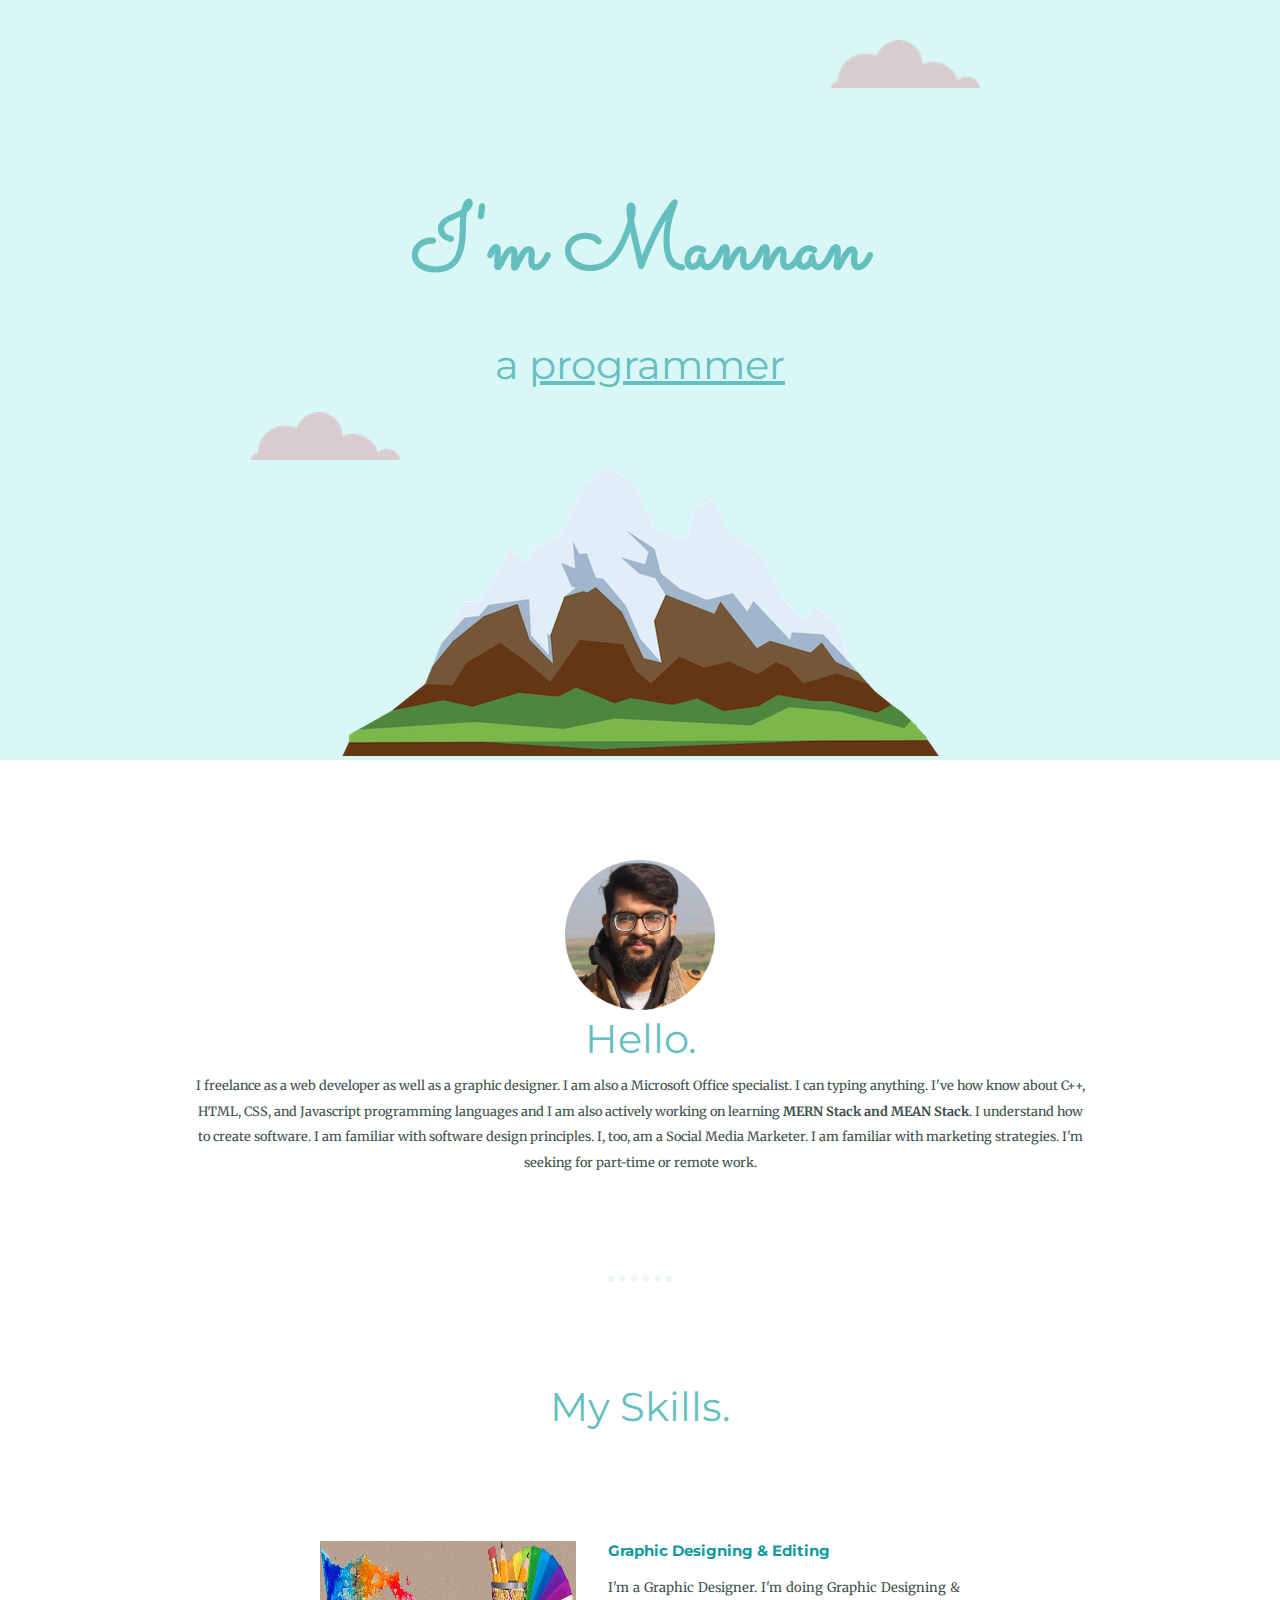
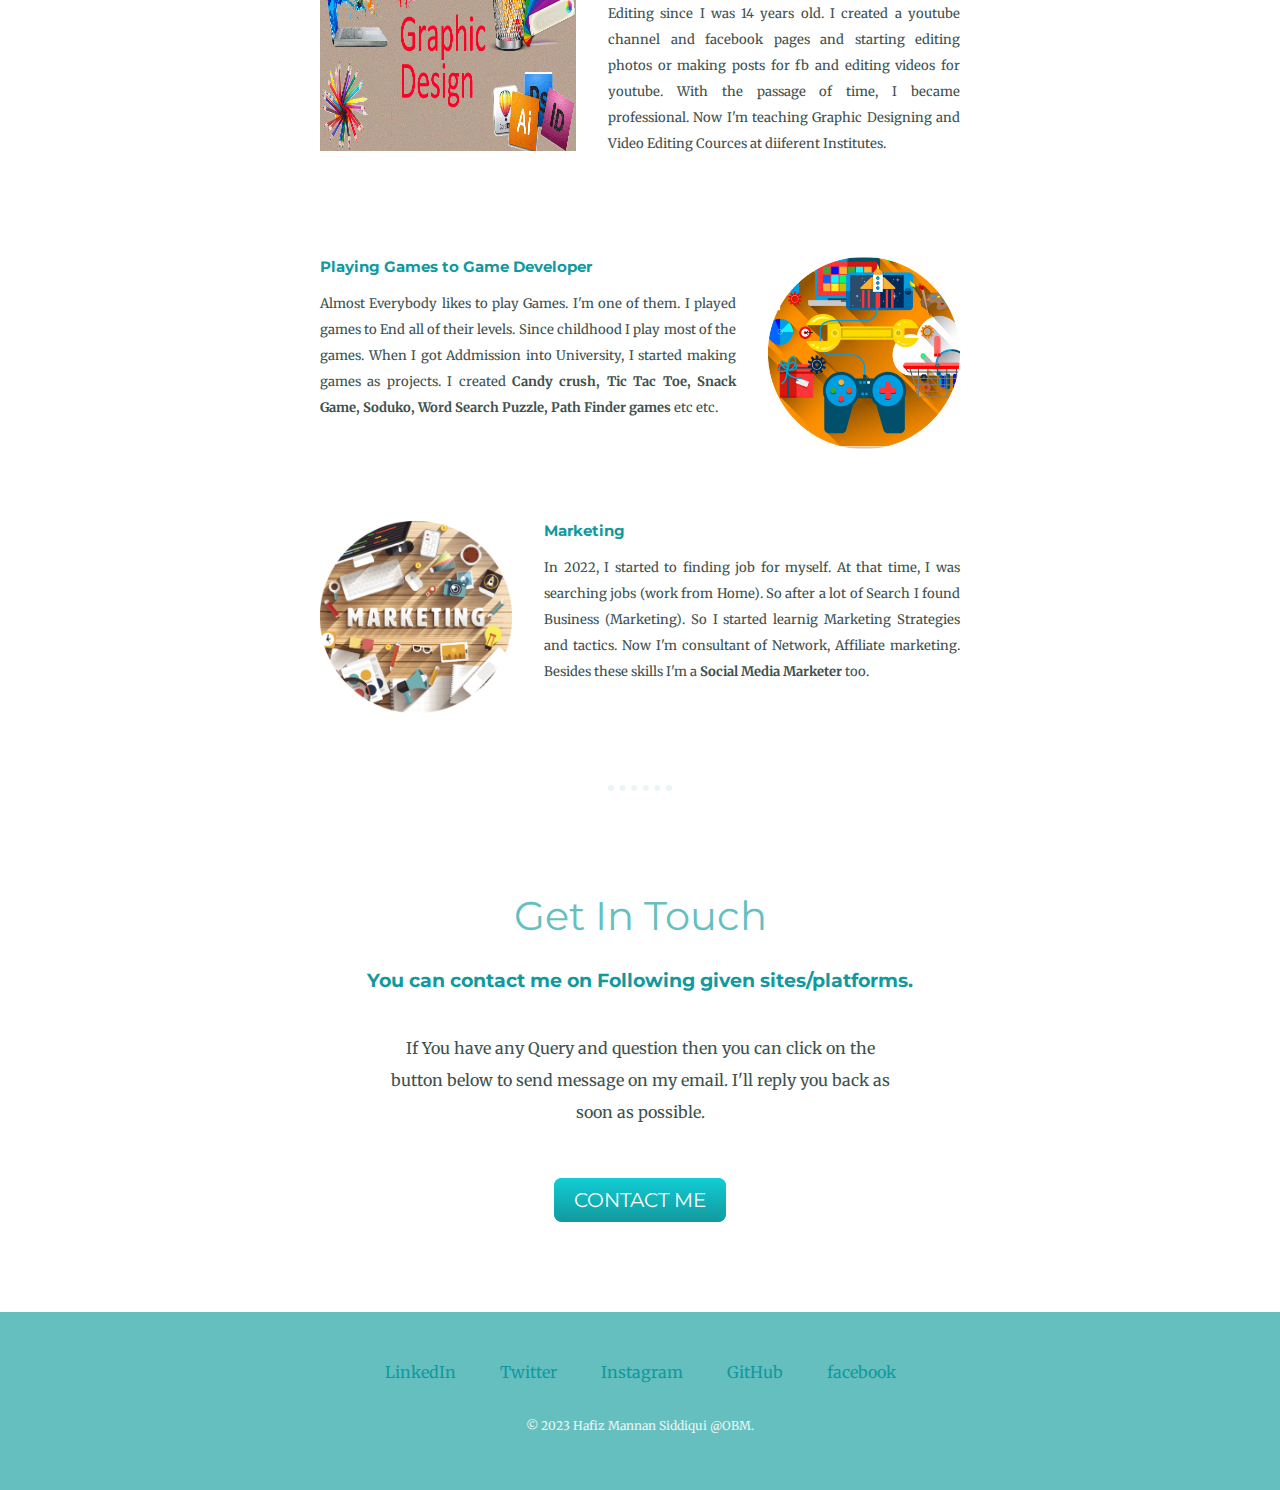
<file: Index.html>
<!-- @format -->

<!DOCTYPE html>
<html lang="en">
  <head>
    <meta charset="UTF-8" />
    <meta http-equiv="X-UA-Compatible" content="IE=edge" />
    <meta name="viewport" content="width=device-width, initial-scale=1.0" />
    <link rel="stylesheet" href="css/styles.css" />
    <link rel="icon" href="image/favicon.ico" />
    <link rel="preconnect" href="https://fonts.googleapis.com" />
    <link rel="preconnect" href="https://fonts.gstatic.com" crossorigin />
    <link
      href="https://fonts.googleapis.com/css2?family=Merriweather&family=Montserrat&family=Sacramento&display=swap"
      rel="stylesheet"
    />

    <title>Hafiz Mannan Siddiqui</title>
  </head>
  <body>
    <div class="Top-Container">
      <img class="top-cloud" src="image/cloud.png" alt="cloud img" />
      <h1><strong>I'm Mannan</strong></h1>
      <h2>a <span class="pro">programmer</span></h2>
      <img class="bottom-cloud" src="image/cloud.png" alt="cloud img" />
      <img src="image/mountain.png" alt="mountain img" />
    </div>

    <div class="middle-container">
      <div class="profile">
        <img class="img" src="image/img1.png" alt="Hafiz Mannan's Photo" />
        <h2>Hello.</h2>
        <p class="intro">
          I freelance as a web developer as well as a graphic designer. I am
          also a Microsoft Office specialist. I can typing anything. I've how
          know about C++, HTML, CSS, and Javascript programming languages and I
          am also actively working on learning
          <strong>MERN Stack and MEAN Stack</strong>. I understand how to create
          software. I am familiar with software design principles. I, too, am a
          Social Media Marketer. I am familiar with marketing strategies. I'm
          seeking for part-time or remote work.
        </p>
      </div>
      <hr />
      <div class="skills">
        <h2>My Skills.</h2>
        <div class="skill-row">
          <img
            class="Graphics-img"
            src="image/graphic-design.gif"
            alt="Skills"
          />
          <h3>Graphic Designing & Editing</h3>
          <p>
            I'm a Graphic Designer. I'm doing Graphic Designing & Editing since
            I was 14 years old. I created a youtube channel and facebook pages
            and starting editing photos or making posts for fb and editing
            videos for youtube. With the passage of time, I became professional.
            Now I'm teaching Graphic Designing and Video Editing Cources at
            diiferent Institutes.
          </p>
        </div>
        <div class="skill-row">
          <img class="Development-img" src="image/games.png" alt="Loading" />
          <h3>Playing Games to Game Developer</h3>
          <p>
            Almost Everybody likes to play Games. I'm one of them. I played
            games to End all of their levels. Since childhood I play most of the
            games. When I got Addmission into University, I started making games
            as projects. I created
            <strong
              >Candy crush, Tic Tac Toe, Snack Game, Soduko, Word Search Puzzle,
              Path Finder games</strong
            >
            etc etc.
          </p>
        </div>
        <div class="skill-row">
          <img class="Maketing-img" src="image/marketing.png" alt="Loading" />
          <h3>Marketing</h3>
          <p>
            In 2022, I started to finding job for myself. At that time, I was
            searching jobs (work from Home). So after a lot of Search I found
            Business (Marketing). So I started learnig Marketing Strategies and
            tactics. Now I'm consultant of Network, Affiliate marketing. Besides
            these skills I'm a <strong>Social Media Marketer</strong> too.
          </p>
        </div>
      </div>
      <hr />
      <div class="contact-me">
        <h2>Get In Touch</h2>
        <h3>You can contact me on Following given sites/platforms.</h3>
        <p class="contact-msg">
          If You have any Query and question then you can click on the button
          below to send message on my email. I'll reply you back as soon as
          possible.
        </p>
        <a class="btn" href="Contact_me.html">CONTACT ME</a>
      </div>
    </div>

    <div class="bottom-container">
      <a class="footer-link" href="https://www.linkedin.com/">LinkedIn</a>
      <a class="footer-link" href="https://twitter.com/">Twitter</a>
      <a class="footer-link" href="https://twitter.com/">Instagram</a>
      <a class="footer-link" href="https://twitter.com/">GitHub</a>
      <a class="footer-link" href="https://twitter.com/">facebook</a>
      <p class="copyrite">© 2023 Hafiz Mannan Siddiqui @OBM.</p>
    </div>
  </body>
</html>
</file>
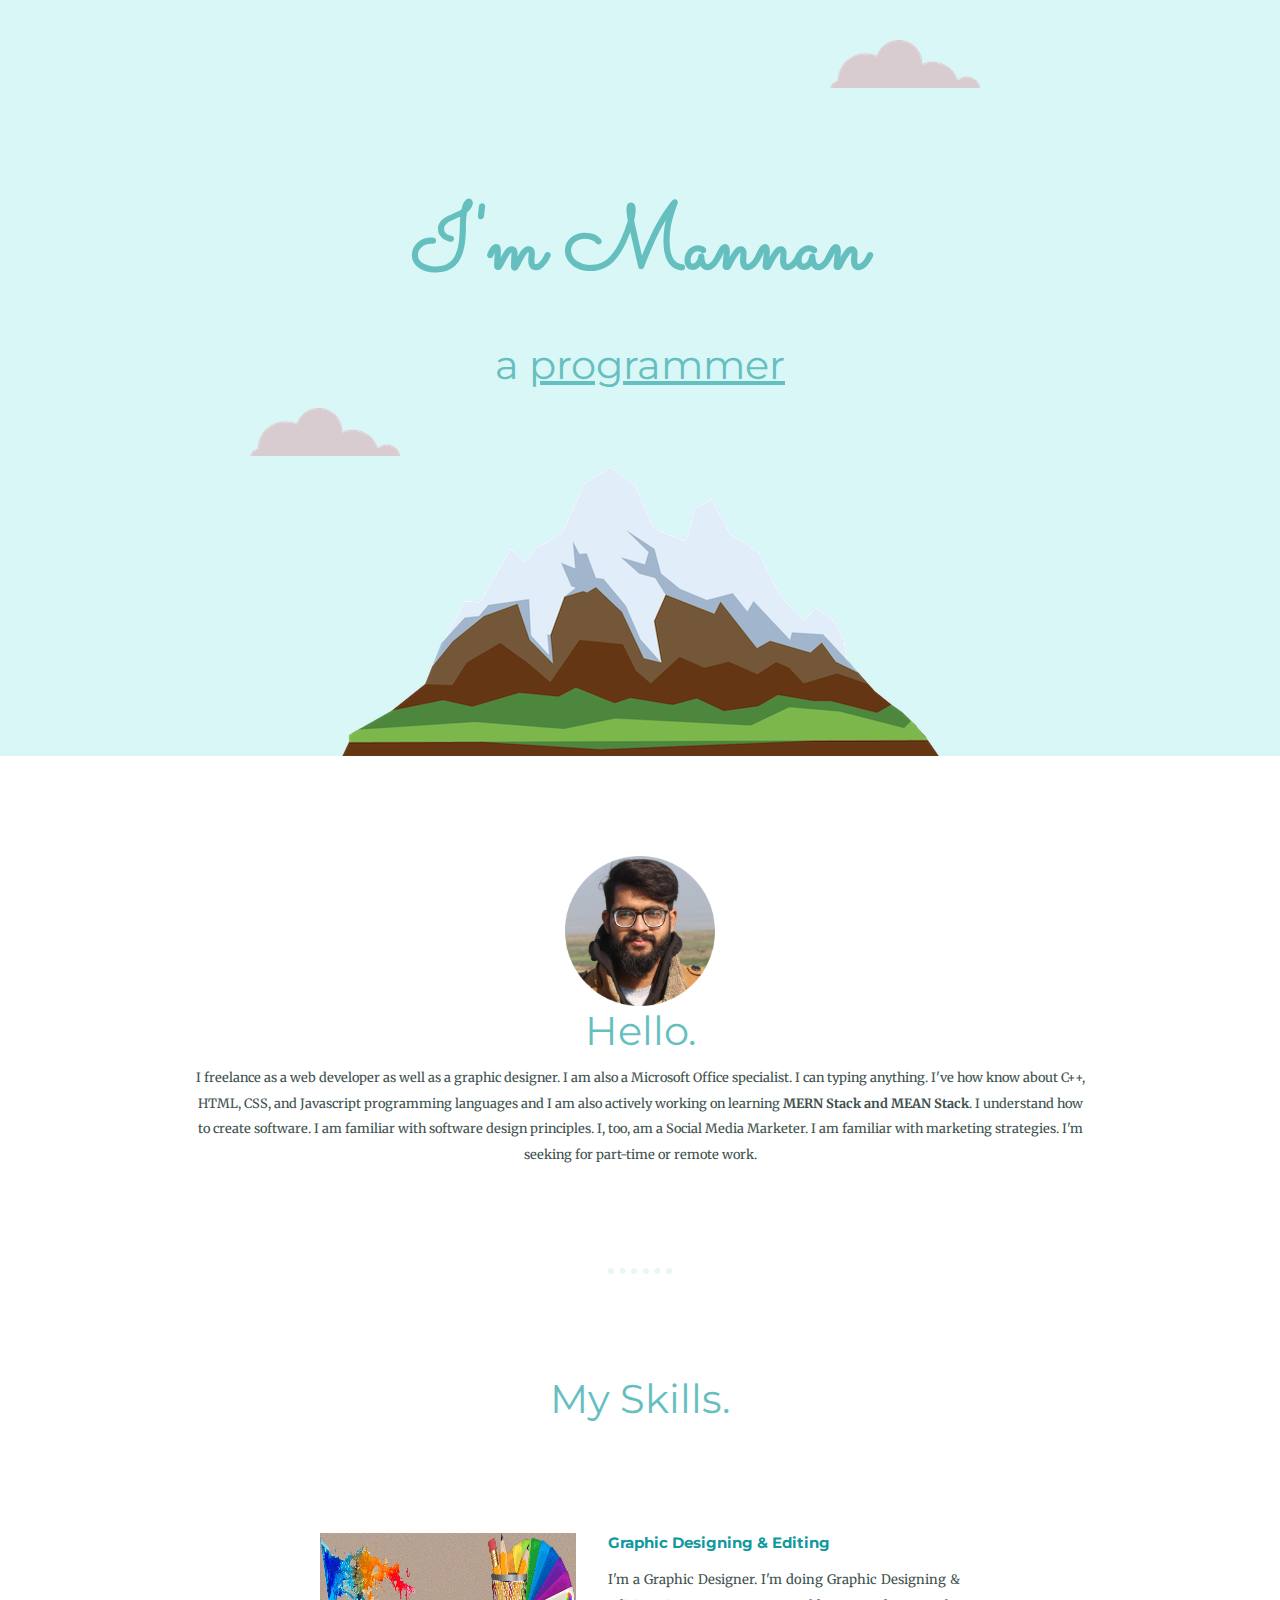
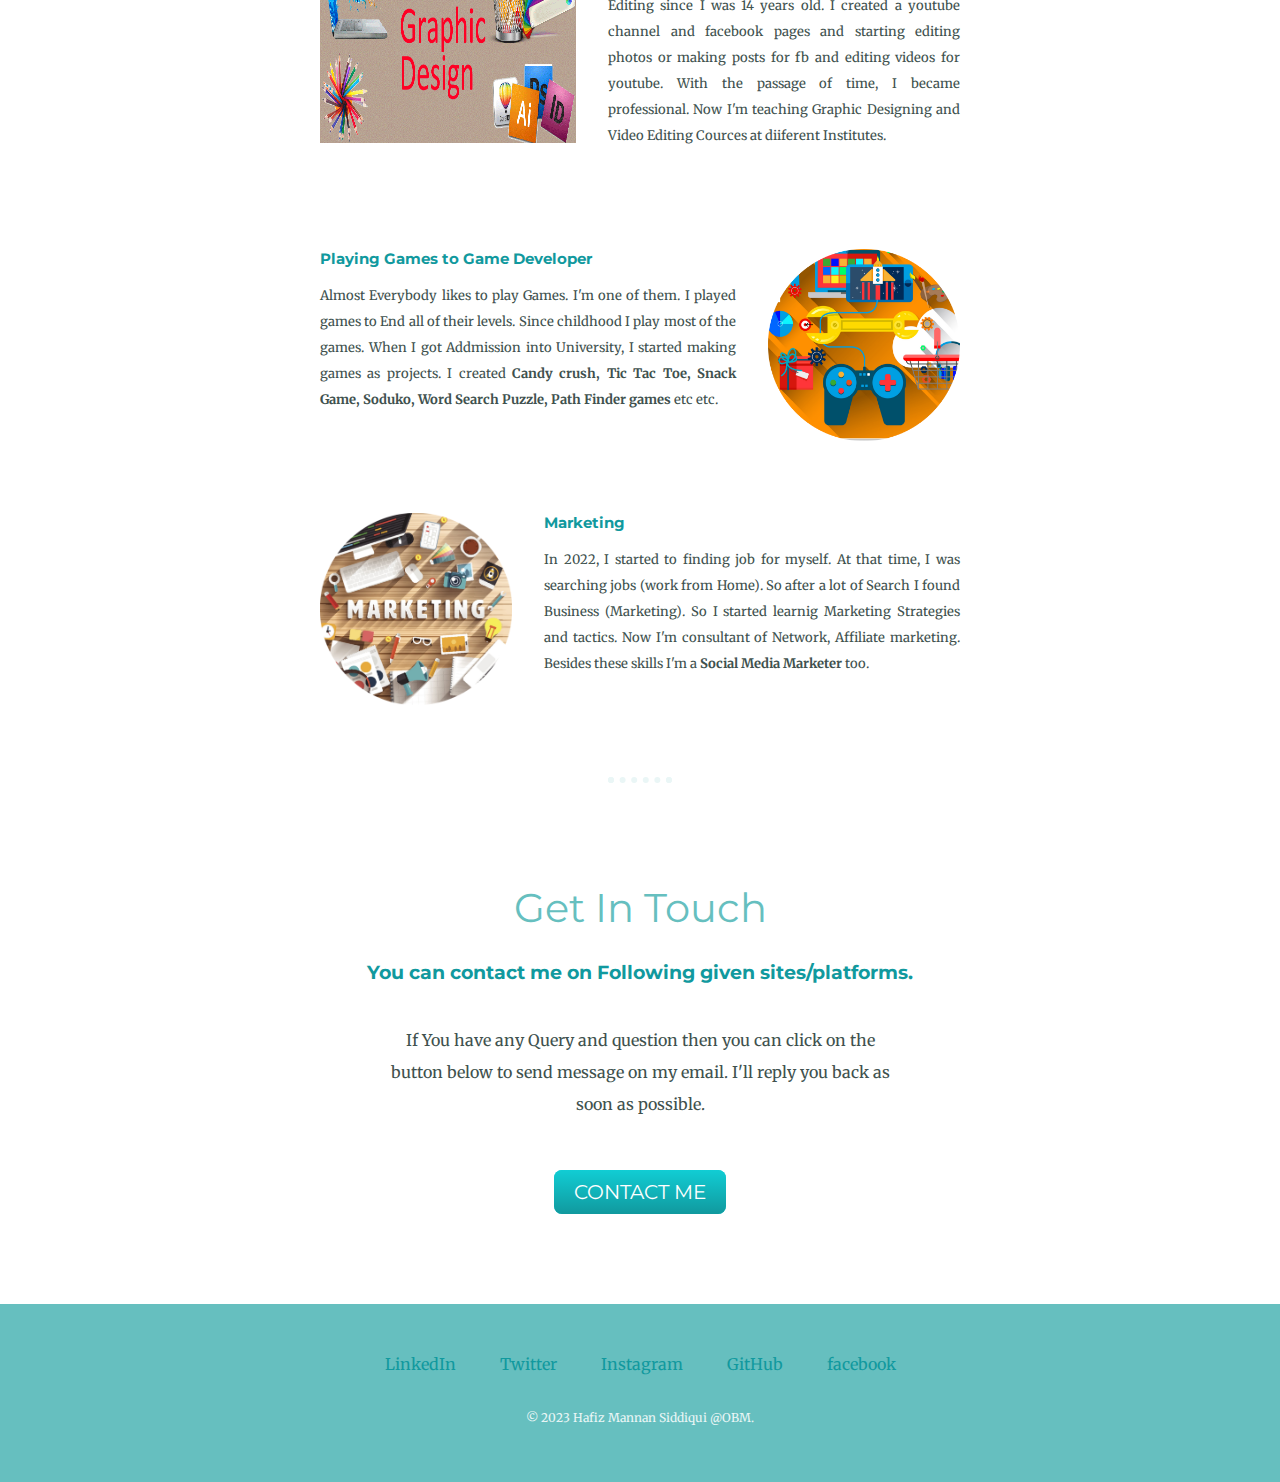
<file: index.html>
<html lang="en">
  <head>
    <meta charset="UTF-8" />
    <meta http-equiv="X-UA-Compatible" content="IE=edge" />
    <meta name="viewport" content="width=device-width, initial-scale=1.0" />
    <link rel="stylesheet" href="css/styles.css" />
    <link rel="icon" href="image/favicon.ico" />
    <link rel="preconnect" href="https://fonts.googleapis.com" />
    <link rel="preconnect" href="https://fonts.gstatic.com" crossorigin />
    <link
      href="https://fonts.googleapis.com/css2?family=Merriweather&family=Montserrat&family=Sacramento&display=swap"
      rel="stylesheet"
    />

    <title>Hafiz Mannan Siddiqui</title>
  </head>
  <body>
    <div class="Top-Container">
      <img class="top-cloud" src="image/cloud.png" alt="cloud img" />
      <h1><strong>I'm Mannan</strong></h1>
      <h2>a <span class="pro">programmer</span></h2>
      <img class="bottom-cloud" src="image/cloud.png" alt="cloud img" />
      <img src="image/mountain.png" alt="mountain img" />
    </div>

    <div class="middle-container">
      <div class="profile">
        <img class="img" src="image/img1.png" alt="Hafiz Mannan's Photo" />
        <h2>Hello.</h2>
        <p class="intro">
          I freelance as a web developer as well as a graphic designer. I am
          also a Microsoft Office specialist. I can typing anything. I've how
          know about C++, HTML, CSS, and Javascript programming languages and I
          am also actively working on learning
          <strong>MERN Stack and MEAN Stack</strong>. I understand how to create
          software. I am familiar with software design principles. I, too, am a
          Social Media Marketer. I am familiar with marketing strategies. I'm
          seeking for part-time or remote work.
        </p>
      </div>
      <hr />
      <div class="skills">
        <h2>My Skills.</h2>
        <div class="skill-row">
          <img
            class="Graphics-img"
            src="image/graphic-design.gif"
            alt="Skills"
          />
          <h3>Graphic Designing & Editing</h3>
          <p>
            I'm a Graphic Designer. I'm doing Graphic Designing & Editing since
            I was 14 years old. I created a youtube channel and facebook pages
            and starting editing photos or making posts for fb and editing
            videos for youtube. With the passage of time, I became professional.
            Now I'm teaching Graphic Designing and Video Editing Cources at
            diiferent Institutes.
          </p>
        </div>
        <div class="skill-row">
          <img class="Development-img" src="image/games.png" alt="Loading" />
          <h3>Playing Games to Game Developer</h3>
          <p>
            Almost Everybody likes to play Games. I'm one of them. I played
            games to End all of their levels. Since childhood I play most of the
            games. When I got Addmission into University, I started making games
            as projects. I created
            <strong
              >Candy crush, Tic Tac Toe, Snack Game, Soduko, Word Search Puzzle,
              Path Finder games</strong
            >
            etc etc.
          </p>
        </div>
        <div class="skill-row">
          <img class="Maketing-img" src="image/marketing.png" alt="Loading" />
          <h3>Marketing</h3>
          <p>
            In 2022, I started to finding job for myself. At that time, I was
            searching jobs (work from Home). So after a lot of Search I found
            Business (Marketing). So I started learnig Marketing Strategies and
            tactics. Now I'm consultant of Network, Affiliate marketing. Besides
            these skills I'm a <strong>Social Media Marketer</strong> too.
          </p>
        </div>
      </div>
      <hr />
      <div class="contact-me">
        <h2>Get In Touch</h2>
        <h3>You can contact me on Following given sites/platforms.</h3>
        <p class="contact-msg">
          If You have any Query and question then you can click on the button
          below to send message on my email. I'll reply you back as soon as
          possible.
        </p>
        <a class="btn" href="Contact_me.html">CONTACT ME</a>
      </div>
    </div>

    <div class="bottom-container">
      <a class="footer-link" href="https://www.linkedin.com/in/hafiz-mannan-siddiqui-209998251">LinkedIn</a>
      <a class="footer-link" href="https://twitter.com/Hafiz_Mannan1?t=gG5fdN_aMqzbWn6AQPUzAw&s=09">Twitter</a>
      <a class="footer-link" href="https://www.instagram.com/p/ClDQkkQMOuL2S9YfHFs1qskW6PzJTZL5yyi9SE0/?igshid=YmMyMTA2M2Y=">Instagram</a>
      <a class="footer-link" href="https://github.com/HafizMannan012">GitHub</a>
      <a class="footer-link" href="https://www.facebook.com/profile.php?id=100010206344764&mibextid=ZbWKwL">facebook</a>
      <p class="copyrite">© 2023 Hafiz Mannan Siddiqui @OBM.</p>
    </div>
  </body>
</html>
</file>
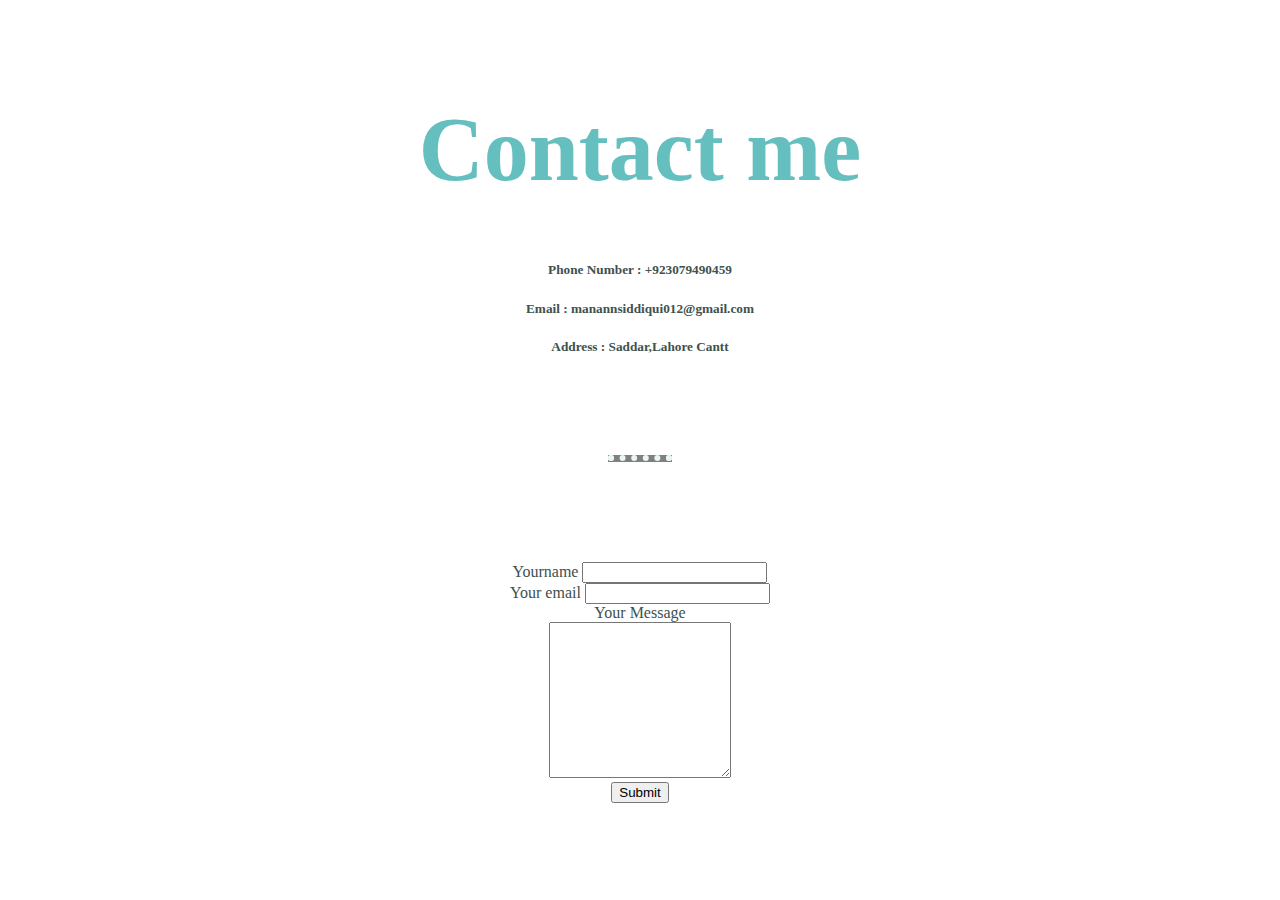
<file: Contact_me.html>
<!-- @format -->

<!DOCTYPE html>
<html lang="en">
  <head>
    <meta charset="UTF-8" />
    <meta http-equiv="X-UA-Compatible" content="IE=edge" />
    <meta name="viewport" content="width=device-width, initial-scale=1.0" />
    <title>Contact me</title>

    <link rel="stylesheet" href="css/styles.css" />
  </head>

  <body>
    <h1>Contact me</h1>
    <h5>Phone Number : +923079490459</h5>
    <h5>Email : manannsiddiqui012@gmail.com</h5>
    <h5>Address : Saddar,Lahore Cantt</h5>
    <hr size="3" , noshade="" />

    <form
      action="mailto:mannansiddiqui012@gmail.com"
      method="post"
      enctype="text/plain"
    >
      <label>Yourname </label>
      <input type="text" name="Name :" /><br />
      <label>Your email </label>
      <input type="email" name="Email :" id="" /><br />
      <label>Your Message </label><br />
      <textarea name="Message : " cols="20" rows="10"></textarea><br />
      <input type="submit" />
    </form>
  </body>
</html>
</file>
<file: css/styles.css>
body {
    color: #40514E;
    margin: 0;
    text-align: center;
    font-family: 'Merriweather', serif;
}

.Top-Container{
    background-color: rgb(217, 247, 246);
    position: relative;
    padding-top: 100px;
}

h1{
    line-height: 2;
    font-size: 5.625rem;
    color:#66BFBF;
    margin-bottom: 0px;
    font-family: 'Sacramento', cursive;
}

h2{
    color:#66BFBF;
    font-family: 'Montserrat', sans-serif;
    font-weight: normal;
    font-size: 2.5rem;
    margin: 0px auto 0px auto;
    width: 1124px;
    padding-bottom: 10px;
}

h3{
    font-family: 'Montserrat', sans-serif;
    color: #11999E;
}

.middle-container {
    margin: 100px 0;
}
.bottom-container {
    background-color: #66BFBF;
    padding: 50px 0 20px;
}

hr{
    border: dotted #EAF6F6 6px ;
    border-bottom: none;
    width: 4%;
    margin: 100px auto;
}
.top-cloud{
    position: absolute;
    top: 40px;
    right: 300px;
}
.bottom-cloud{
    position: absolute;
    left: 250px;
    bottom: 300px;
}

.img {
    height: 150px;
  }

.pro{
    text-decoration: underline;
    margin-top: 0px;
    margin-bottom: 0px;
}
.intro{
    width: 70%;
    margin: auto;
    font-size: 80%;
}
.contact-msg{
    width: 40%;
    margin: 40px auto 60px;
}

p{
    line-height: 2;
}
.skill-row{
    width: 50%; 
    margin: 100px auto 100px auto;
    text-align: justify;
    font-size: small;
}
.Development-img{
    width: 30%;
    float: right;
    margin-left: 5%;
}
.Graphics-img{
    width: 40%;
    height: 210px;
    float: left;
    margin-right: 5%;
}
.Maketing-img{
    width: 30%;
    float: left;
    margin-right: 5%;
}
.btn{
    background: #11cdd4;
    background-image: -webkit-linear-gradient(top, #11cdd4, #11999e);
    background-image: -moz-linear-gradient(top, #11cdd4, #11999e);  
    background-image: -ms-linear-gradient(top, #11cdd4, #11999e);
    background-image: -o-linear-gradient(top, #11cdd4, #11999e);
    background-image: linear-gradient(to bottom, #11cdd4, #11999e);
    -webkit-border-radius: 8;
    -moz-border-radius: 8;
    border-radius: 8px;
    font-family: 'Montserrat', sans-serif;
    color: #ffffff;
    font-size: 20px;
    padding: 10px 20px 10px 20px;
    text-decoration: none;
}
.btn:hover{
    color: #30e3cb;
    background-image: -webkit-linear-gradient(top, #30e3cb, #2bc4ad);
    background-image: -moz-linear-gradient(top, #30e3cb, #2bc4ad);  
    background-image: -ms-linear-gradient(top, #30e3cb, #2bc4ad);
    background-image: -o-linear-gradient(top, #30e3cb, #2bc4ad);
    background-image: linear-gradient(to bottom, #30e3cb, #2bc4ad);
    text-decoration: none;
}

a{
    color: #11999E;
    margin: 10px 20px;
    text-decoration: none;
}

a:hover{
    color: #EAF6F6;
}
.copyrite{
    color: #EAF6F6;
    font-size: 0.75rem;
    padding: 20px 0;
}
</file>
